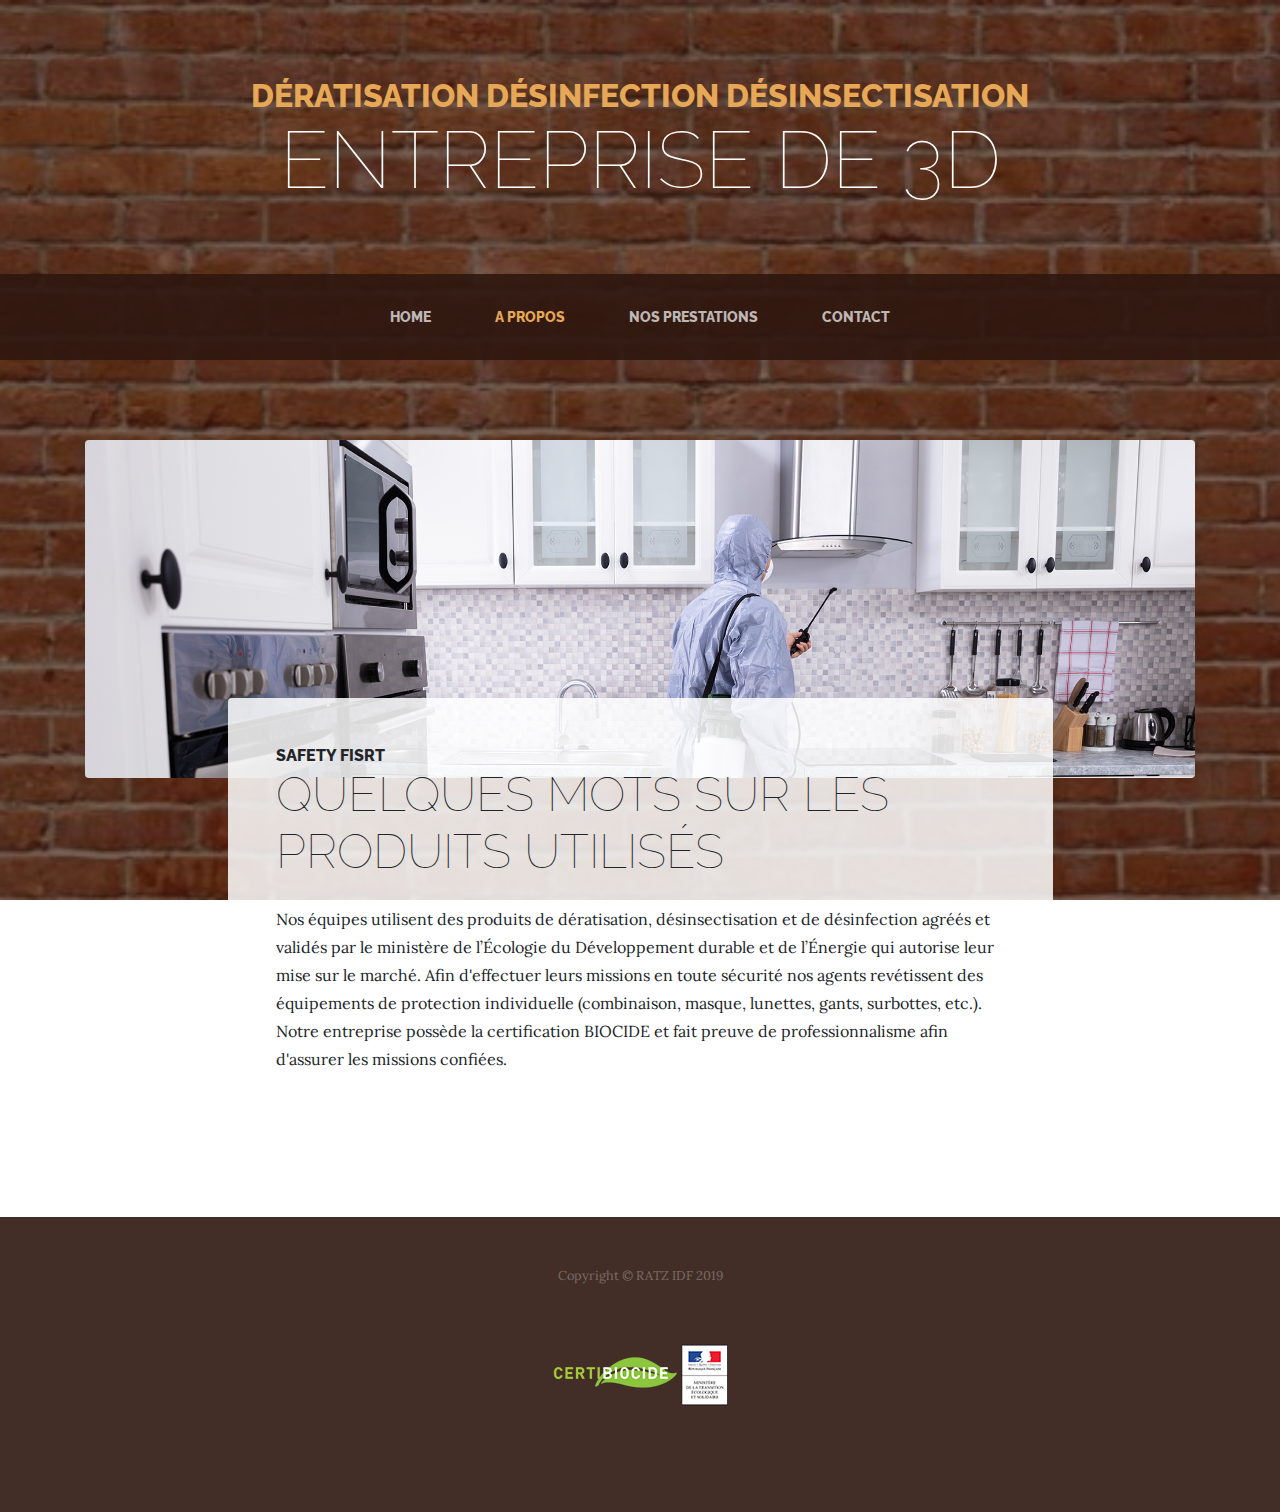
<file: ratz-idf/about.html>
<!DOCTYPE html>
<html lang="fr">

<head>

  <meta charset="utf-8">
  <meta name="viewport" content="width=device-width, initial-scale=1, shrink-to-fit=no">
  <meta name="description" content="Ratz Ile de France - Paris, les nuisibles en moins ! Notre société d'hygienne 3D, 4D vous proposes de procèder par étapes pour garantir les meilleurs résultats dans la lutte contre les rats. Nous agissons de manière curative sur l'infestation. Un état des lieux  pour diagnostiquer le problème de façon personnalisé pour établir un plan d’action et un protocole de traitement visant à éliminer les rongeurs par tous les moyens. Condamner les moyens d’accès des rats aux espaces à protéger (installation de grilles, bouchage des trous…). Les  interventions  en cas d'infestation seront assurées par une action curative ponctuelle suivie d'une action préventive contractuellement .Nous avons les solutions à toutes vos infestations avec une garantie. La présence de rats présente des risques pour votre santé, en particulier dans les endroits fréquentés par les enfants ou les animaux domestiques.Pour votre habitation, il est important de se débarrasser des rats dans le jardin ou les espaces pour éviter qu’ils n'entrent dans la maison : il faut d’ailleurs faire très attention dans les maisons avec garage intégré ou chatières, car les rats peuvent les utiliser pour entrer dans la maison.Il faut boucher tous les espaces susceptibles de constituer un point d'entrée. Il faut, par exemple, mettre des baguettes de portes pour éviter que les rats ne se faufilent dessous. Les rats sont des animaux nocturnes qui en général ne se montrent pas. Les signes caractéristiques d'un problème de rats dans une maison sont les bruits de grattement dans les murs ou plafond lorsqu'ils se déplacent.Les déjections  de rats sont sombres et effilées et mesurent à peu près 1cm (la taille d'un noyau d'olive). Une odeur caractéristique  car les rats produisent une odeur d'ammoniaque, particulièrement forte dans les endroits fermés.Les dégâts car les dents des rats poussent sans cesse (13 cm par an) . Ils rongent le bois et le plastique pour les tailler. Les rats peuvent même provoquer un incendie en rongeant les câbles électriques. Des emballages alimentaires déchirés , les rats déchirent les emballages de nourriture, qui portent alors des marques de dents.Ils construisent leurs nids en hiver dans des endroits chauds et cachés, à l'aide de matériaux, comme des journaux et des tissus. Les nids contiennent souvent de jeunes rats.Un couple de rat c'est  1500 descendant en un an. Au printemps dans les jardins, les rats creusent des terriers, en particulier dans les tas de compost ou dans les remises.">
  <meta name="author" content="RATZ IDF - Entreprise de deratisation, désinfection, désinsectisation en Ile de France">

  <title>Ratz Ile de France - Paris, les nuisibles en moins !</title>

  <!-- Bootstrap core CSS -->
  <link href="vendor/bootstrap/css/bootstrap.min.css" rel="stylesheet">

  <!-- Custom fonts for this template -->
  <link href="https://fonts.googleapis.com/css?family=Raleway:100,100i,200,200i,300,300i,400,400i,500,500i,600,600i,700,700i,800,800i,900,900i" rel="stylesheet">
  <link href="https://fonts.googleapis.com/css?family=Lora:400,400i,700,700i" rel="stylesheet">

  <!-- Custom styles for this template -->
  <link href="css/business-casual.min.css" rel="stylesheet">

</head>

<body>

  <h1 class="site-heading text-center text-white d-none d-lg-block">
    <span class="site-heading-upper text-primary mb-3">Dératisation Désinfection Désinsectisation</span>
    <span class="site-heading-lower">Entreprise de 3D</span>
  </h1>

  <!-- Navigation -->
  <nav class="navbar navbar-expand-lg navbar-dark py-lg-4" id="mainNav">
    <div class="container">
      <a class="navbar-brand text-uppercase text-expanded font-weight-bold d-lg-none" href="#">Entreprise de 3D</a>
      <button class="navbar-toggler" type="button" data-toggle="collapse" data-target="#navbarResponsive" aria-controls="navbarResponsive" aria-expanded="false" aria-label="Toggle navigation">
        <span class="navbar-toggler-icon"></span>
      </button>
      <div class="collapse navbar-collapse" id="navbarResponsive">
        <ul class="navbar-nav mx-auto">
          <li class="nav-item px-lg-4">
            <a class="nav-link text-uppercase text-expanded" href="index.html">Home
            </a>
          </li>
          <li class="nav-item active px-lg-4">
            <a class="nav-link text-uppercase text-expanded" href="about.html">A propos</a>
              <span class="sr-only">(current)</span>
          </li>
          <li class="nav-item px-lg-4">
            <a class="nav-link text-uppercase text-expanded" href="products.html">Nos prestations</a>
          </li>
          <li class="nav-item px-lg-4">
            <a class="nav-link text-uppercase text-expanded" href="store.html">Contact</a>
          </li>
        </ul>
      </div>
    </div>
  </nav>

  <section class="page-section about-heading">
    <div class="container">
      <img class="img-fluid rounded about-heading-img mb-3 mb-lg-0" src="img/traitement_protection.jpg" alt="">
      <div class="about-heading-content">
        <div class="row">
          <div class="col-xl-9 col-lg-10 mx-auto">
            <div class="bg-faded rounded p-5">
              <h2 class="section-heading mb-4">
                <span class="section-heading-upper">SAFETY FISRT</span>
                <span class="section-heading-lower">Quelques mots sur les produits utilisés</span>
              </h2>
              <p>Nos équipes utilisent des produits de dératisation, désinsectisation et de désinfection agréés et validés par le ministère de l’Écologie du Développement durable et de l’Énergie qui autorise leur mise sur le marché. Afin d'effectuer leurs missions  en toute sécurité nos agents revétissent des équipements de protection individuelle (combinaison, masque, lunettes, gants, surbottes, etc.). Notre entreprise possède la certification BIOCIDE et fait preuve de professionnalisme afin d'assurer les missions confiées.
            </p>
            </div>
          </div>
        </div>
      </div>
    </div>
  </section>

  <footer class="footer text-faded text-center py-5">
    <div class="container">
      <p class="m-0 small">Copyright &copy; RATZ IDF 2019</p>
      <img class="img-fluid rounded about-heading-img mb-3 mb-lg-0" src="img/certibiocide.png" alt="Le CertiBiocide, délivré par Le ministère de l'Agriculture et de l'Alimentation est un certificat individuel pour l’activité utilisateur professionnel et distribution de certains types de produits biocides destinés exclusivement aux professionnels (CERTIBIOCIDE). Ce certificat est délivré par le Ministère de la transition écologique et solidaire. Qui est concerné ? Les personnes qui utilisent ou/et qui vendent/achètent de produits biocides réservés aux professionnels, notamment les produits désinfectants des surfaces en contact avec des denrées alimentaires, les produits de lutte contre les termites, les produits de traitement du bois, les produits de lutte contre les rongeurs, les produits de lutte contre les oiseaux, les produits de lutte contre les insectes et produits de lutte contre les vertébrés.">
    </div>
  </footer>

  <!-- Bootstrap core JavaScript -->
  <script src="vendor/jquery/jquery.min.js"></script>
  <script src="vendor/bootstrap/js/bootstrap.bundle.min.js"></script>
  <!--Start of Tawk.to Script-->
  <script type="text/javascript">
  var Tawk_API=Tawk_API||{}, Tawk_LoadStart=new Date();
  (function(){
  var s1=document.createElement("script"),s0=document.getElementsByTagName("script")[0];
  s1.async=true;
  s1.src='https://embed.tawk.to/5d974184db28311764d74be6/default';
  s1.charset='UTF-8';
  s1.setAttribute('crossorigin','*');
  s0.parentNode.insertBefore(s1,s0);
  })();
  </script>
  <!--End of Tawk.to Script-->
</body>

</html>
</file>
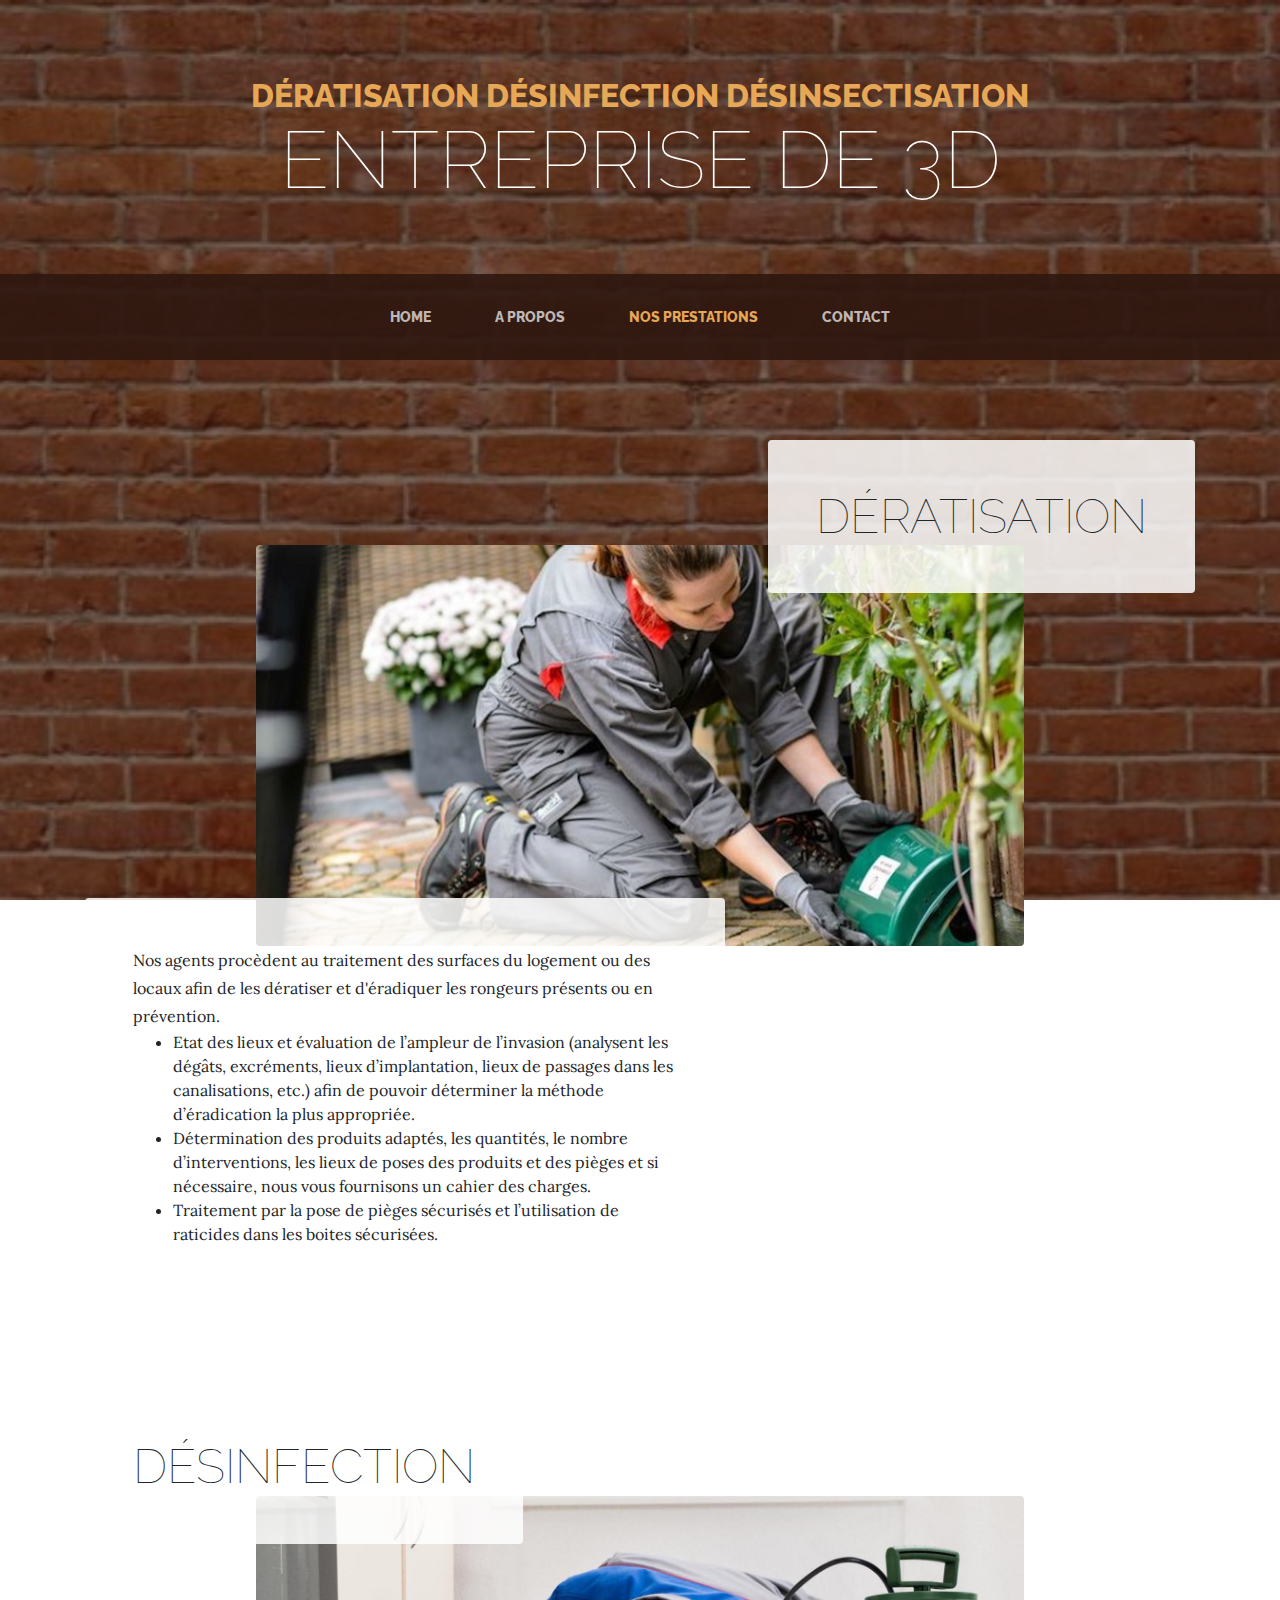
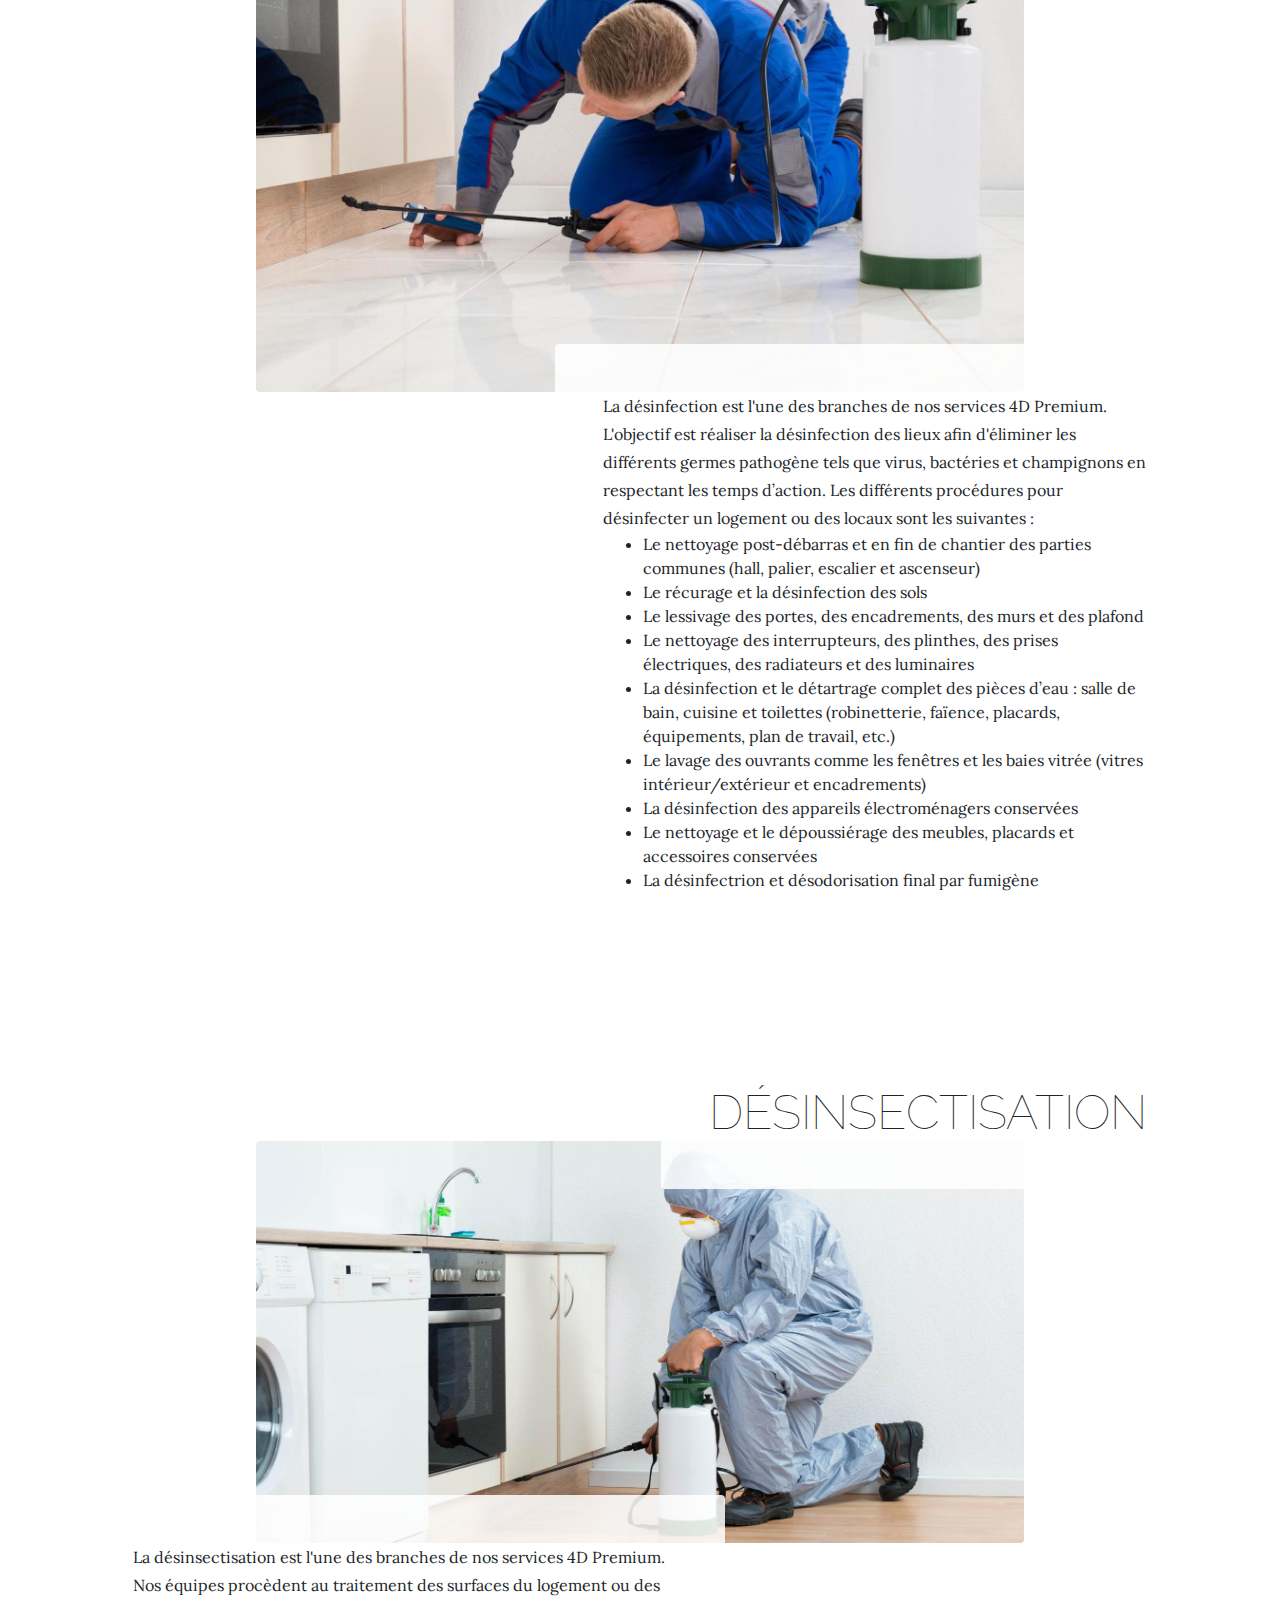
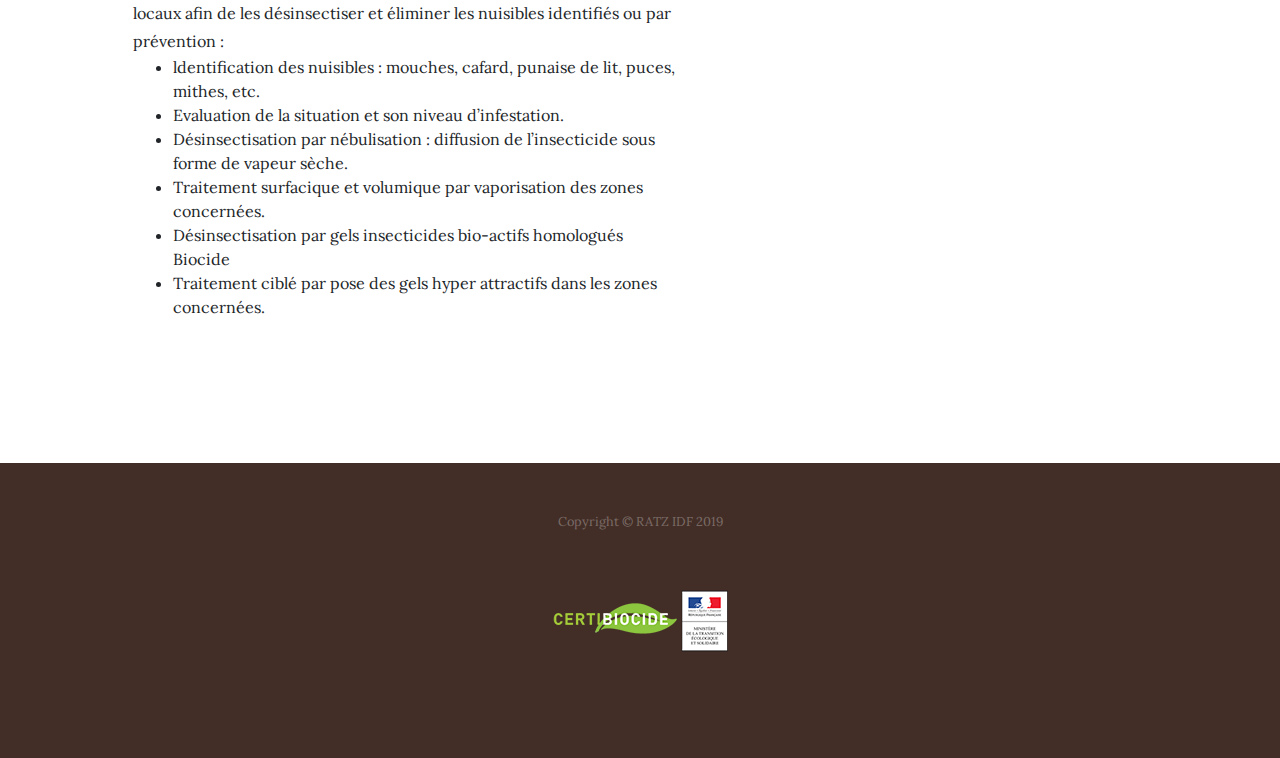
<file: ratz-idf/products.html>
<!DOCTYPE html>
<html lang="fr">

<head>

  <meta charset="utf-8">
  <meta name="viewport" content="width=device-width, initial-scale=1, shrink-to-fit=no">
  <meta name="description" content="Ratz Ile de France - Paris, les nuisibles en moins ! Notre société d'hygienne 3D, 4D vous proposes de procèder par étapes pour garantir les meilleurs résultats dans la lutte contre les rats. Nous agissons de manière curative sur l'infestation. Un état des lieux  pour diagnostiquer le problème de façon personnalisé pour établir un plan d’action et un protocole de traitement visant à éliminer les rongeurs par tous les moyens. Condamner les moyens d’accès des rats aux espaces à protéger (installation de grilles, bouchage des trous…). Les  interventions  en cas d'infestation seront assurées par une action curative ponctuelle suivie d'une action préventive contractuellement .Nous avons les solutions à toutes vos infestations avec une garantie. La présence de rats présente des risques pour votre santé, en particulier dans les endroits fréquentés par les enfants ou les animaux domestiques.Pour votre habitation, il est important de se débarrasser des rats dans le jardin ou les espaces pour éviter qu’ils n'entrent dans la maison : il faut d’ailleurs faire très attention dans les maisons avec garage intégré ou chatières, car les rats peuvent les utiliser pour entrer dans la maison.Il faut boucher tous les espaces susceptibles de constituer un point d'entrée. Il faut, par exemple, mettre des baguettes de portes pour éviter que les rats ne se faufilent dessous. Les rats sont des animaux nocturnes qui en général ne se montrent pas. Les signes caractéristiques d'un problème de rats dans une maison sont les bruits de grattement dans les murs ou plafond lorsqu'ils se déplacent.Les déjections  de rats sont sombres et effilées et mesurent à peu près 1cm (la taille d'un noyau d'olive). Une odeur caractéristique  car les rats produisent une odeur d'ammoniaque, particulièrement forte dans les endroits fermés.Les dégâts car les dents des rats poussent sans cesse (13 cm par an) . Ils rongent le bois et le plastique pour les tailler. Les rats peuvent même provoquer un incendie en rongeant les câbles électriques. Des emballages alimentaires déchirés , les rats déchirent les emballages de nourriture, qui portent alors des marques de dents.Ils construisent leurs nids en hiver dans des endroits chauds et cachés, à l'aide de matériaux, comme des journaux et des tissus. Les nids contiennent souvent de jeunes rats.Un couple de rat c'est  1500 descendant en un an. Au printemps dans les jardins, les rats creusent des terriers, en particulier dans les tas de compost ou dans les remises.">
  <meta name="author" content="RATZ IDF - Entreprise de deratisation, désinfection, désinsectisation en Ile de France">

  <title>Ratz Ile de France - Paris, les nuisibles en moins !</title>

  <!-- Bootstrap core CSS -->
  <link href="vendor/bootstrap/css/bootstrap.min.css" rel="stylesheet">

  <!-- Custom fonts for this template -->
  <link href="https://fonts.googleapis.com/css?family=Raleway:100,100i,200,200i,300,300i,400,400i,500,500i,600,600i,700,700i,800,800i,900,900i" rel="stylesheet">
  <link href="https://fonts.googleapis.com/css?family=Lora:400,400i,700,700i" rel="stylesheet">

  <!-- Custom styles for this template -->
  <link href="css/business-casual.min.css" rel="stylesheet">

</head>

<body>

  <h1 class="site-heading text-center text-white d-none d-lg-block">
    <span class="site-heading-upper text-primary mb-3">Dératisation Désinfection Désinsectisation</span>
    <span class="site-heading-lower">Entreprise de 3D</span>
  </h1>

  <!-- Navigation -->
  <nav class="navbar navbar-expand-lg navbar-dark py-lg-4" id="mainNav">
    <div class="container">
      <a class="navbar-brand text-uppercase text-expanded font-weight-bold d-lg-none" href="#">Entreprise de 3D</a>
      <button class="navbar-toggler" type="button" data-toggle="collapse" data-target="#navbarResponsive" aria-controls="navbarResponsive" aria-expanded="false" aria-label="Toggle navigation">
        <span class="navbar-toggler-icon"></span>
      </button>
      <div class="collapse navbar-collapse" id="navbarResponsive">
        <ul class="navbar-nav mx-auto">
          <li class="nav-item px-lg-4">
            <a class="nav-link text-uppercase text-expanded" href="index.html">Home</a>
          </li>
          <li class="nav-item px-lg-4">
            <a class="nav-link text-uppercase text-expanded" href="about.html">A propos</a>
          </li>
          <li class="nav-item active px-lg-4">
            <a class="nav-link text-uppercase text-expanded" href="products.html">Nos prestations
              <span class="sr-only">(current)</span>
            </a>
          </li>
          <li class="nav-item px-lg-4">
            <a class="nav-link text-uppercase text-expanded" href="store.html">Contact</a>
          </li>
        </ul>
      </div>
    </div>
  </nav>

  <section class="page-section">
    <div class="container">
      <div class="product-item">
        <div class="product-item-title d-flex">
          <div class="bg-faded p-5 d-flex ml-auto rounded">
            <h2 class="section-heading mb-0">
<!--               <span class="section-heading-upper">Blended to Perfection</span>
 -->              <span class="section-heading-lower">Dératisation</span>
            </h2>
          </div>
        </div>
        <img class="product-item-img mx-auto d-flex rounded img-fluid mb-3 mb-lg-0" src="img/deratisation.jpg" alt="rat infestations nuisibles exterminator deratisation paris ile de france rattus rat domestique  souris    rongeurs  domestique">
        <div class="product-item-description d-flex mr-auto">
          <div class="bg-faded p-5 rounded">
            <p class="mb-0">Nos agents procèdent au traitement des surfaces du logement ou des locaux afin de les dératiser et d'éradiquer les rongeurs présents ou en prévention.
              <ul>
                <li>Etat des lieux et évaluation de l’ampleur de l’invasion (analysent les dégâts, excréments, lieux d’implantation, lieux de passages dans les canalisations, etc.) afin de pouvoir déterminer la méthode d’éradication la plus appropriée.</li>
                <li>Détermination des produits adaptés, les quantités, le nombre d’interventions, les lieux de poses des produits et des pièges et si nécessaire, nous vous fournisons un cahier des charges.</li>
                <li>Traitement par la pose de pièges sécurisés et l’utilisation de raticides dans les boites sécurisées.</li>
              </ul>
            </p>
          </div>
        </div>
      </div>
    </div>
  </section>

  <section class="page-section">
    <div class="container">
      <div class="product-item">
        <div class="product-item-title d-flex">
          <div class="bg-faded p-5 d-flex mr-auto rounded">
            <h2 class="section-heading mb-0">
<!--               <span class="section-heading-upper">Delicious Treats, Good Eats</span>
 -->              <span class="section-heading-lower">Désinfection</span>
            </h2>
          </div>
        </div>
        <img class="product-item-img mx-auto d-flex rounded img-fluid mb-3 mb-lg-0" src="img/desinfection.jpg" alt="rat infestations nuisibles exterminator deratisation paris ile de france rattus rat domestique  souris    rongeurs  domestique infestations nuisible maladie médecine reponsable intervention rapide ">
        <div class="product-item-description d-flex ml-auto">
          <div class="bg-faded p-5 rounded">
            <p class="mb-0">La désinfection est l'une des branches de nos services 4D Premium. L'objectif est réaliser la désinfection des lieux afin d'éliminer les différents germes pathogène tels que virus, bactéries et champignons en respectant les temps d’action. Les différents procédures pour désinfecter un logement ou des locaux sont les suivantes :
              <ul>
                <li>Le nettoyage post-débarras et en fin de chantier des parties communes (hall, palier, escalier et ascenseur)</li>
                <li>Le récurage et la désinfection des sols</li>
                <li>Le lessivage des portes, des encadrements, des murs et des plafond</li>
                <li>Le nettoyage des interrupteurs, des plinthes, des prises électriques, des radiateurs et des luminaires</li>
                <li>La désinfection et le détartrage complet des pièces d’eau : salle de bain, cuisine et toilettes (robinetterie, faïence, placards, équipements, plan de travail, etc.)</li>
                <li>Le lavage des ouvrants comme les fenêtres et les baies vitrée (vitres intérieur/extérieur et encadrements)</li>
                <li>La désinfection des appareils électroménagers conservées</li>
                <li>Le nettoyage et le dépoussiérage des meubles, placards et accessoires conservées</li>
                <li>La désinfectrion et désodorisation final par fumigène</li>
              </ul>
            </p>
          </div>
        </div>
      </div>
    </div>
  </section>

  <section class="page-section">
    <div class="container">
      <div class="product-item">
        <div class="product-item-title d-flex">
          <div class="bg-faded p-5 d-flex ml-auto rounded">
            <h2 class="section-heading mb-0">
<!--               <span class="section-heading-upper">From Around the World</span>
 -->              <span class="section-heading-lower">Désinsectisation</span>
            </h2>
          </div>
        </div>
        <img class="product-item-img mx-auto d-flex rounded img-fluid mb-3 mb-lg-0" src="img/desinsectisation.jpg" alt="">
        <div class="product-item-description d-flex mr-auto">
          <div class="bg-faded p-5 rounded">
            <p class="mb-0">La désinsectisation est l'une des branches de nos services 4D Premium. Nos équipes procèdent au traitement des surfaces du logement ou des locaux afin de les désinsectiser et éliminer les nuisibles identifiés ou par prévention :
              <ul>
                <li>ldentification des nuisibles : mouches, cafard, punaise de lit, puces, mithes, etc.</li>
                <li>Evaluation de la situation et son niveau d’infestation.</li>
                <li>Désinsectisation par nébulisation : diffusion de l’insecticide sous forme de vapeur sèche.</li>
                <li>Traitement surfacique et volumique par vaporisation des zones concernées.</li>
                <li>Désinsectisation par gels insecticides bio-actifs homologués Biocide</li>
                <li>Traitement ciblé par pose des gels hyper attractifs dans les zones concernées.</li>
              </ul>
            </p>
          </div>
        </div>
      </div>
    </div>
  </section>

  <footer class="footer text-faded text-center py-5">
    <div class="container">
      <p class="m-0 small">Copyright &copy; RATZ IDF 2019</p>
      <img class="img-fluid rounded about-heading-img mb-3 mb-lg-0" src="img/certibiocide.png" alt="Le CertiBiocide, délivré par Le ministère de l'Agriculture et de l'Alimentation est un certificat individuel pour l’activité utilisateur professionnel et distribution de certains types de produits biocides destinés exclusivement aux professionnels (CERTIBIOCIDE). Ce certificat est délivré par le Ministère de la transition écologique et solidaire. Qui est concerné ? Les personnes qui utilisent ou/et qui vendent/achètent de produits biocides réservés aux professionnels, notamment les produits désinfectants des surfaces en contact avec des denrées alimentaires, les produits de lutte contre les termites, les produits de traitement du bois, les produits de lutte contre les rongeurs, les produits de lutte contre les oiseaux, les produits de lutte contre les insectes et produits de lutte contre les vertébrés.">
    </div>
  </footer>

  <!-- Bootstrap core JavaScript -->
  <script src="vendor/jquery/jquery.min.js"></script>
  <script src="vendor/bootstrap/js/bootstrap.bundle.min.js"></script>
  <!--Start of Tawk.to Script-->
  <script type="text/javascript">
  var Tawk_API=Tawk_API||{}, Tawk_LoadStart=new Date();
  (function(){
  var s1=document.createElement("script"),s0=document.getElementsByTagName("script")[0];
  s1.async=true;
  s1.src='https://embed.tawk.to/5d974184db28311764d74be6/default';
  s1.charset='UTF-8';
  s1.setAttribute('crossorigin','*');
  s0.parentNode.insertBefore(s1,s0);
  })();
  </script>
  <!--End of Tawk.to Script-->
</body>

</html>
</file>
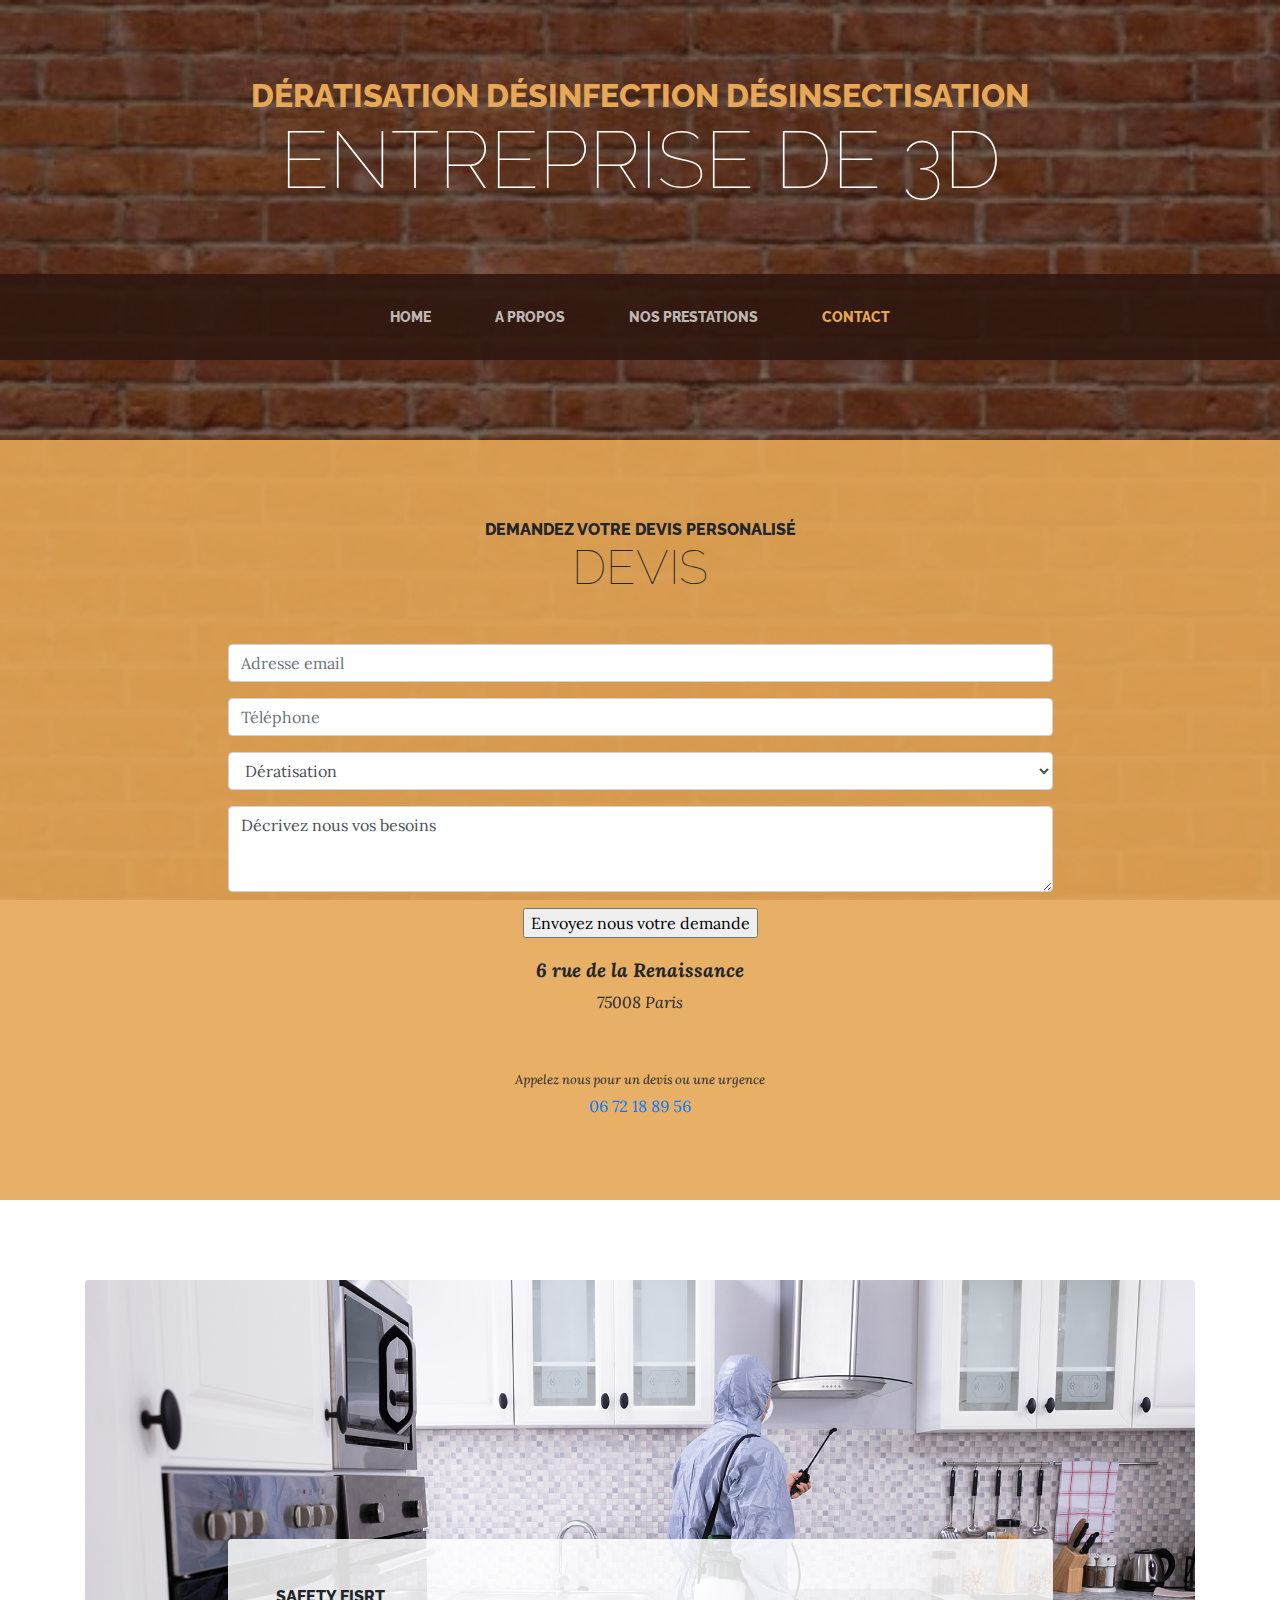
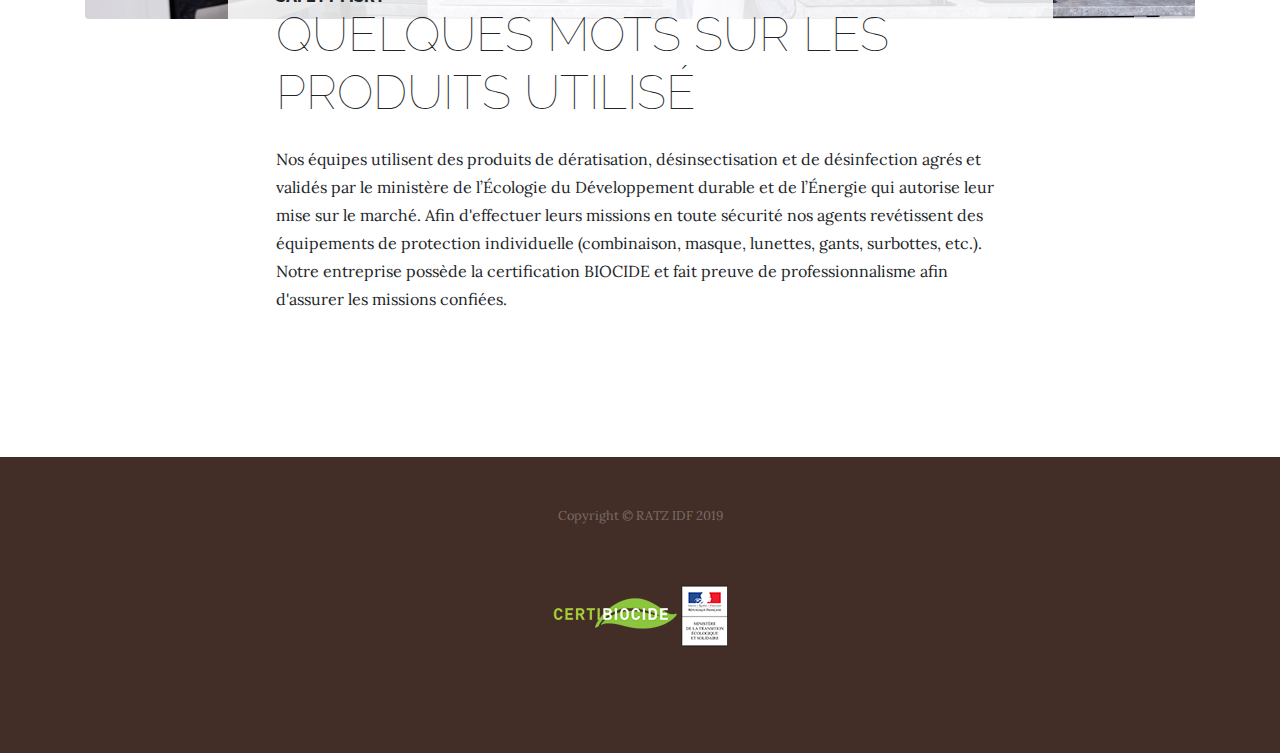
<file: ratz-idf/store.html>
<!DOCTYPE html>
<html lang="fr">

<head>

  <meta charset="utf-8">
  <meta name="viewport" content="width=device-width, initial-scale=1, shrink-to-fit=no">
  <meta name="description" content="Ratz Ile de France - Paris, les nuisibles en moins ! Notre société d'hygienne 3D, 4D vous proposes de procèder par étapes pour garantir les meilleurs résultats dans la lutte contre les rats. Nous agissons de manière curative sur l'infestation. Un état des lieux  pour diagnostiquer le problème de façon personnalisé pour établir un plan d’action et un protocole de traitement visant à éliminer les rongeurs par tous les moyens. Condamner les moyens d’accès des rats aux espaces à protéger (installation de grilles, bouchage des trous…). Les  interventions  en cas d'infestation seront assurées par une action curative ponctuelle suivie d'une action préventive contractuellement .Nous avons les solutions à toutes vos infestations avec une garantie. La présence de rats présente des risques pour votre santé, en particulier dans les endroits fréquentés par les enfants ou les animaux domestiques.Pour votre habitation, il est important de se débarrasser des rats dans le jardin ou les espaces pour éviter qu’ils n'entrent dans la maison : il faut d’ailleurs faire très attention dans les maisons avec garage intégré ou chatières, car les rats peuvent les utiliser pour entrer dans la maison.Il faut boucher tous les espaces susceptibles de constituer un point d'entrée. Il faut, par exemple, mettre des baguettes de portes pour éviter que les rats ne se faufilent dessous. Les rats sont des animaux nocturnes qui en général ne se montrent pas. Les signes caractéristiques d'un problème de rats dans une maison sont les bruits de grattement dans les murs ou plafond lorsqu'ils se déplacent.Les déjections  de rats sont sombres et effilées et mesurent à peu près 1cm (la taille d'un noyau d'olive). Une odeur caractéristique  car les rats produisent une odeur d'ammoniaque, particulièrement forte dans les endroits fermés.Les dégâts car les dents des rats poussent sans cesse (13 cm par an) . Ils rongent le bois et le plastique pour les tailler. Les rats peuvent même provoquer un incendie en rongeant les câbles électriques. Des emballages alimentaires déchirés , les rats déchirent les emballages de nourriture, qui portent alors des marques de dents.Ils construisent leurs nids en hiver dans des endroits chauds et cachés, à l'aide de matériaux, comme des journaux et des tissus. Les nids contiennent souvent de jeunes rats.Un couple de rat c'est  1500 descendant en un an. Au printemps dans les jardins, les rats creusent des terriers, en particulier dans les tas de compost ou dans les remises.">
  <meta name="author" content="RATZ IDF - Entreprise de deratisation, désinfection, désinsectisation en Ile de France">

  <title>Ratz Ile de France - Paris, les nuisibles en moins !</title>

  <!-- Bootstrap core CSS -->
  <link href="vendor/bootstrap/css/bootstrap.min.css" rel="stylesheet">

  <!-- Custom fonts for this template -->
  <link href="https://fonts.googleapis.com/css?family=Raleway:100,100i,200,200i,300,300i,400,400i,500,500i,600,600i,700,700i,800,800i,900,900i" rel="stylesheet">
  <link href="https://fonts.googleapis.com/css?family=Lora:400,400i,700,700i" rel="stylesheet">

  <!-- Custom styles for this template -->
  <link href="css/business-casual.min.css" rel="stylesheet">

</head>

<body>

  <h1 class="site-heading text-center text-white d-none d-lg-block">
    <span class="site-heading-upper text-primary mb-3">Dératisation Désinfection Désinsectisation</span>
    <span class="site-heading-lower">Entreprise de 3D</span>
  </h1>

  <!-- Navigation -->
  <nav class="navbar navbar-expand-lg navbar-dark py-lg-4" id="mainNav">
    <div class="container">
      <a class="navbar-brand text-uppercase text-expanded font-weight-bold d-lg-none" href="#">Entreprise de 3D</a>
      <button class="navbar-toggler" type="button" data-toggle="collapse" data-target="#navbarResponsive" aria-controls="navbarResponsive" aria-expanded="false" aria-label="Toggle navigation">
        <span class="navbar-toggler-icon"></span>
      </button>
      <div class="collapse navbar-collapse" id="navbarResponsive">
        <ul class="navbar-nav mx-auto">
          <li class="nav-item px-lg-4">
            <a class="nav-link text-uppercase text-expanded" href="index.html">Home
            </a>
          </li>
          <li class="nav-item px-lg-4">
            <a class="nav-link text-uppercase text-expanded" href="about.html">A propos</a>
          </li>
          <li class="nav-item px-lg-4">
            <a class="nav-link text-uppercase text-expanded" href="products.html">Nos prestations</a>
          </li>
          <li class="nav-item active px-lg-4">
            <a class="nav-link text-uppercase text-expanded" href="store.html">Contact</a>
              <span class="sr-only">(current)</span>
          </li>
        </ul>
      </div>
    </div>
  </nav>

    <section class="page-section cta">
      <div class="container">
        <div class="row">
          <div class="col-xl-9 mx-auto">
            <div class="text-center rounded">
              <h2 class="section-heading mb-5">
                <span class="section-heading-upper">Demandez votre devis personalisé</span>
                <span class="section-heading-lower">DEVIS</span>
              </h2>
              <form action="https://formspree.io/ivan.rimbaud@gmail.com" method="POST" >
              <div class="form-group">
                <!-- <label for="exampleFormControlInput1"></label> -->
                <input type="email" class="form-control" id="exampleFormControlInput1" placeholder="Adresse email">
              </div>
              <div class="form-group">
                <!-- <label for="exampleFormControlInput1">Telephone</label> -->
                <input type="tel" class="form-control" id="exampleFormControlInput1" placeholder="Téléphone">
              </div>
              <div class="form-group">
                <!-- <label for="exampleFormControlSelect1">Assistance désiré</label> -->
                <select class="form-control" id="exampleFormControlSelect1">
                  <option>Dératisation</option>
                  <option>Désinfection</option>
                  <option>Désinsectisation</option>
                  <option>Dératisation et désinfection</option>
                  <option>Dératisation et désinsectisation</option>
                  <option>Désinfection et désinsectisation</option>
                  <option>Dératisation, désinfection et désinsectisation</option>
                </select>
              </div>
              <div class="form-group">
                <!-- <label for="exampleFormControlTextarea1"></label> -->
                <textarea class="form-control" id="exampleFormControlTextarea1" rows="3">Décrivez nous vos besoins</textarea>
              </div>

              <div class="form-group">
                <input type = "submit" value ="Envoyez nous votre demande">
              </div>

            </form>


              <!-- <ul class="list-unstyled list-hours mb-5 text-left mx-auto">
                <li class="list-unstyled-item list-hours-item d-flex">
                  Sunday
                  <span class="ml-auto">Closed</span>
                </li>
                <li class="list-unstyled-item list-hours-item d-flex">
                  Monday
                  <span class="ml-auto">7:00 AM to 8:00 PM</span>
                </li>
                <li class="list-unstyled-item list-hours-item d-flex">
                  Tuesday
                  <span class="ml-auto">7:00 AM to 8:00 PM</span>
                </li>
                <li class="list-unstyled-item list-hours-item d-flex">
                  Wednesday
                  <span class="ml-auto">7:00 AM to 8:00 PM</span>
                </li>
                <li class="list-unstyled-item list-hours-item d-flex">
                  Thursday
                  <span class="ml-auto">7:00 AM to 8:00 PM</span>
                </li>
                <li class="list-unstyled-item list-hours-item d-flex">
                  Friday
                  <span class="ml-auto">7:00 AM to 8:00 PM</span>
                </li>
                <li class="list-unstyled-item list-hours-item d-flex">
                  Saturday
                  <span class="ml-auto">9:00 AM to 5:00 PM</span>
                </li>
              </ul> -->

              <p class="address mb-5">
                <em>
                  <strong>6 rue de la Renaissance</strong>
                  <br>
                  75008 Paris
                </em>
              </p>
              <p class="mb-0">
                <small>
                  <em>Appelez nous pour un devis ou une urgence</em>
                </small>
                <br>
                <a href="tel:+33672188956">06 72 18 89 56</a>
              </p>
            </div>
          </div>
        </div>
      </div>
    </section>

    <section class="page-section about-heading">
      <div class="container">
        <img class="img-fluid rounded about-heading-img mb-3 mb-lg-0" src="img/traitement_protection.jpg" alt="">
        <div class="about-heading-content">
          <div class="row">
            <div class="col-xl-9 col-lg-10 mx-auto">
              <div class="bg-faded rounded p-5">
                <h2 class="section-heading mb-4">
                  <span class="section-heading-upper">SAFETY FISRT</span>
                  <span class="section-heading-lower">Quelques mots sur les produits utilisé</span>
                </h2>
                <p>Nos équipes utilisent des produits de dératisation, désinsectisation et de désinfection agrés et validés par le ministère de l’Écologie du Développement durable et de l’Énergie qui autorise leur mise sur le marché. Afin d'effectuer leurs missions  en toute sécurité nos agents revétissent des équipements de protection individuelle (combinaison, masque, lunettes, gants, surbottes, etc.). Notre entreprise possède la certification BIOCIDE et fait preuve de professionnalisme afin d'assurer les missions confiées.</p>
              </div>
            </div>
          </div>
        </div>
      </div>
    </section>

  <footer class="footer text-faded text-center py-5">
    <div class="container">
      <p class="m-0 small">Copyright &copy; RATZ IDF 2019</p>
      <img class="img-fluid rounded about-heading-img mb-3 mb-lg-0" src="img/certibiocide.png" alt="Le CertiBiocide, délivré par Le ministère de l'Agriculture et de l'Alimentation est un certificat individuel pour l’activité utilisateur professionnel et distribution de certains types de produits biocides destinés exclusivement aux professionnels (CERTIBIOCIDE). Ce certificat est délivré par le Ministère de la transition écologique et solidaire. Qui est concerné ? Les personnes qui utilisent ou/et qui vendent/achètent de produits biocides réservés aux professionnels, notamment les produits désinfectants des surfaces en contact avec des denrées alimentaires, les produits de lutte contre les termites, les produits de traitement du bois, les produits de lutte contre les rongeurs, les produits de lutte contre les oiseaux, les produits de lutte contre les insectes et produits de lutte contre les vertébrés.">
    </div>
  </footer>

    <!-- Bootstrap core JavaScript -->
    <script src="vendor/jquery/jquery.min.js"></script>
    <script src="vendor/bootstrap/js/bootstrap.bundle.min.js"></script>

  <!--Start of Tawk.to Script-->
  <script type="text/javascript">
  var Tawk_API=Tawk_API||{}, Tawk_LoadStart=new Date();
  (function(){
  var s1=document.createElement("script"),s0=document.getElementsByTagName("script")[0];
  s1.async=true;
  s1.src='https://embed.tawk.to/5d974184db28311764d74be6/default';
  s1.charset='UTF-8';
  s1.setAttribute('crossorigin','*');
  s0.parentNode.insertBefore(s1,s0);
  })();
  </script>
<!--End of Tawk.to Script-->

  </body>

  <!-- Script to highlight the active date in the hours list -->
  <script>
    $('.list-hours li').eq(new Date().getDay()).addClass('today');
  </script>

</html>
</file>
<file: ratz-idf/css/business-casual.min.css>
/*!
 * Start Bootstrap - Business Casual v5.0.9 (https://startbootstrap.com/template-overviews/business-casual)
 * Copyright 2013-2019 Start Bootstrap
 * Licensed under MIT (https://github.com/BlackrockDigital/startbootstrap-business-casual/blob/master/LICENSE)
 */body{font-family:Lora;background-image:linear-gradient(rgba(47,23,15,.65),rgba(47,23,15,.65)),url(../img/bg.jpg);background-attachment:fixed;background-position:center;background-size:cover}h1,h2,h3,h4,h5,h6{font-family:Raleway}p{line-height:1.75}.text-faded{color:rgba(255,255,255,.3)}.site-heading{margin-top:5rem;margin-bottom:5rem;text-transform:uppercase;line-height:1;font-family:Raleway}.site-heading .site-heading-upper{display:block;font-size:2rem;font-weight:800}.site-heading .site-heading-lower{font-size:5rem;font-weight:100;line-height:4rem}.page-section{margin-top:5rem;margin-bottom:5rem}.section-heading{text-transform:uppercase}.section-heading .section-heading-upper{display:block;font-size:1rem;font-weight:800}.section-heading .section-heading-lower{display:block;font-size:3rem;font-weight:100}.bg-faded{background-color:rgba(255,255,255,.85)}#mainNav{background-color:rgba(47,23,15,.9);font-family:Raleway}#mainNav .navbar-brand{color:#e6a756}#mainNav .navbar-nav .nav-item .nav-link{color:rgba(255,255,255,.7);font-weight:800}#mainNav .navbar-nav .nav-item.active .nav-link{color:#e6a756}@media (min-width:992px){#mainNav .navbar-nav .nav-item .nav-link{font-size:.9rem}#mainNav .navbar-nav .nav-item .nav-link:hover{color:rgba(255,255,255,.4)}#mainNav .navbar-nav .nav-item.active .nav-link:hover{color:#e6a756}}.btn-xl{font-weight:700;font-size:.8rem;padding-top:1.5rem;padding-bottom:1.5rem;padding-left:2rem;padding-right:2rem}.intro{position:relative}@media (min-width:992px){.intro .intro-img{width:75%;float:right}.intro .intro-text{left:0;width:60%;margin-top:3rem;position:absolute}.intro .intro-text .intro-button{width:100%;left:0;position:absolute;bottom:-2rem}}@media (min-width:1200px){.intro .intro-text{width:45%}}.cta{padding-top:5rem;padding-bottom:5rem;background-color:rgba(230,167,86,.9)}.cta .cta-inner{padding:3rem;margin:.5rem;background-color:rgba(255,255,255,.85)}.cta .cta-inner:before{border-radius:.5rem;content:'';top:-.5rem;bottom:-.5rem;left:-.5rem;right:-.5rem;border:.25rem solid rgba(255,255,255,.85)}@media (min-width:992px){.about-heading .about-heading-img{position:relative;z-index:0}.about-heading .about-heading-content{margin-top:-5rem;position:relative;z-index:1}}@media (min-width:992px){.product-item .product-item-title{position:relative;z-index:1;margin-bottom:-3rem}.product-item .product-item-img{position:relative;z-index:0;max-width:60vw}.product-item .product-item-description{position:relative;z-index:1;margin-top:-3rem;max-width:50vw}}.list-hours{font-size:.9rem}.list-hours .list-hours-item{border-bottom:1px solid rgba(230,167,86,.5);padding-bottom:.25rem;margin-bottom:1rem;font-style:italic}.list-hours .list-hours-item.today{font-weight:700;color:#e6a756}@media (min-width:992px){.list-hours{width:50%;font-size:1.1rem}}.address strong{font-size:1.2rem}.footer{background-color:rgba(47,23,15,.9)}.text-primary{color:#e6a756!important}.bg-primary{background-color:#e6a756!important}.btn{box-shadow:0 3px 3px 0 rgba(33,37,41,.1)}.btn-primary{background-color:#e6a756;border-color:#e6a756}.btn-primary:active,.btn-primary:focus,.btn-primary:hover{background-color:#df902a;border-color:#df902a}.font-weight-light{font-weight:100!important}
</file>
